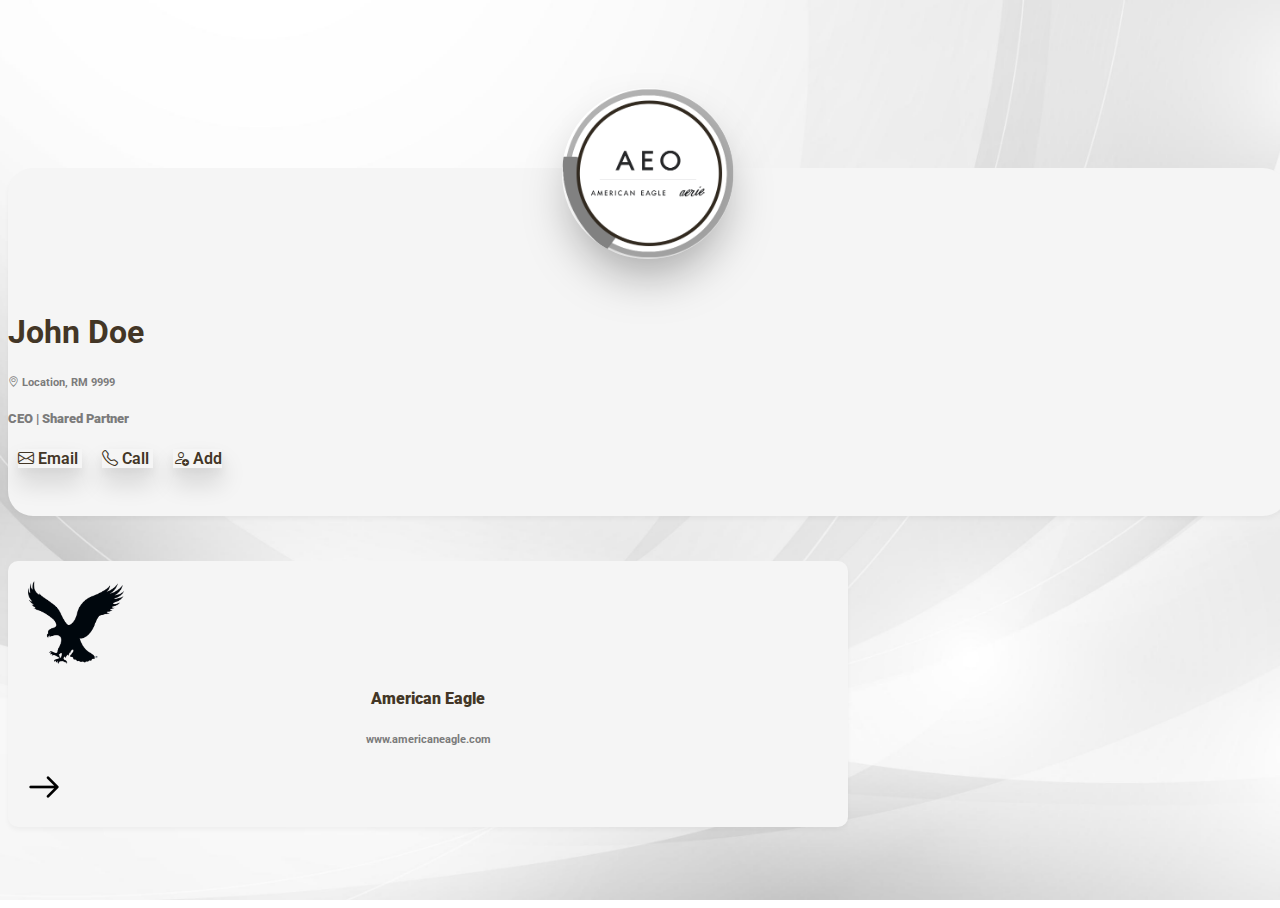
<file: digital-card/index.html>
<!DOCTYPE html>
<html lang="en">
<head>
    <meta charset="UTF-8">
    <meta http-equiv="X-UA-Compatible" content="IE=edge">
    <meta name="viewport" content="width=device-width, initial-scale=1.0">
    <title>AEO Digital Card</title>
    <link href="https://cdn.jsdelivr.net/npm/bootstrap@5.3.0-alpha3/dist/css/bootstrap.min.css" rel="stylesheet" integrity="sha384-KK94CHFLLe+nY2dmCWGMq91rCGa5gtU4mk92HdvYe+M/SXH301p5ILy+dN9+nJOZ" crossorigin="anonymous">
    <link rel="stylesheet" href="https://cdn.jsdelivr.net/npm/bootstrap-icons@1.10.4/font/bootstrap-icons.css">
    <link rel="stylesheet" href="./assets/css/style.css">
</head>
<body>

    <section class="wrapper">
        <div class="container wrapper-cont">
            <div class="row wrapper-row text-center justify-content-center">
                <div class="content">
                    <div class="content-bg">
                        <div class="container-fluid">
                        <div class="row justify-content-center">
                            <div class="content-img-container">
                                <div class="outer-border">
                                <div class="content-img">
                                    <img src="./assets/icons/dp-gray.png" alt="Display Image">
                                </div>
                                </div>
                            </div>
                            <div class="content-body row justify-content-center">
                                <div class="content-info">
                                    <h1 id="name" class="name">John Doe</h1>                            
                                    <h6 class="location"><i class="bi bi-geo-alt"></i> Location, RM 9999</h6>
                                    <h5 class="title"><b>CEO | Shared Partner</b></h5>
                                </div>
                                <div class="content-buttons row justify-content-center align-items-center">
                                    <a id="email" href="mailto:johndoe@sample.com" class=" btn btn-light email">
                                        <i class="bi bi-envelope"></i>
                                        Email
                                    </a>
                                    <a id="phone" href="tel:+9999999999" class=" btn btn-light call">
                                        <i class="bi bi-telephone"></i>
                                        Call
                                    </a>
                                    <a id="add-btn" class=" btn btn-light add">
                                        <i class="bi bi-person-add"></i>
                                        Add
                                    </a>
                                </div>
                                <div class="content-website mt-5">                     
                                    <a href="https://www.americaneagle.com" target="_blank" class="content-bg d-flex align-items-center justify-content-between">
                                        <div class="content-website-img d-flex align-items-center">
                                            <img src="./assets/imgs/AEO logo.png" alt="" class="img-fluid" width="80">
                                            <div class="content-website-domain">
                                                <p class="m-0">American Eagle</p>
                                                <p class="m-0">www.americaneagle.com</p>
                                            </div>
                                        </div>
                                        
                                        <div class="content-arrow">
                                            <img src="./assets/icons/next.png" class="img-fluid">    
                                        </div>
                                    </a>
                                </div>
                            </div>         
                        </div>
                        </div>
                    </div>
                    <footer class="footerz mt-auto py-3">
                        <div class="container">
                            <div class="row justify-content-center align-items-center">
                                <img src="./assets/icons/AEO-stacked-wide-white.png" class="img-fluid footer-img" width="10px">
                            </div>
                        </div>
                    </footer>              
                </div>
         
                    <div class="website mb-5">
                    <div class="content-bg mx-auto">
                        <a href="https://americaneagle.com" target="_blank">
                            <div class="container">
                                <div class="row justify-content-center justify-content-md-between align-items-center">
                                    <div class="col-auto website-info">
                                        <div class="row align-items-center justify-content-center">
                                            <div class="logo-container col-auto mx-auto">
                                                <img src="./assets/imgs/AEO logo.png" alt="LOGO" class="img-fluid">
                                            </div>
                                            <div class="col-auto website-domain">
                                                <h4><b> American Eagle</b></h4>
                                                <h6>www.americaneagle.com</h6>
                                            </div>
                                        </div>
                                    </div>
                                  
                                    <div class="col-2 arrow">
                                        <img src="./assets/icons/next.png" alt="">
                                    </div>
                                </div>
                            </div>
                        </a>
                    </div>
                </div>                
            </div>
        </div>     
    </section>  
    
    <script src="https://cdn.jsdelivr.net/npm/bootstrap@5.3.0-alpha3/dist/js/bootstrap.bundle.min.js" integrity="sha384-ENjdO4Dr2bkBIFxQpeoTz1HIcje39Wm4jDKdf19U8gI4ddQ3GYNS7NTKfAdVQSZe" crossorigin="anonymous"></script>
    <script src="./assets/js/function.js"></script>
</body>
</html>
</file>
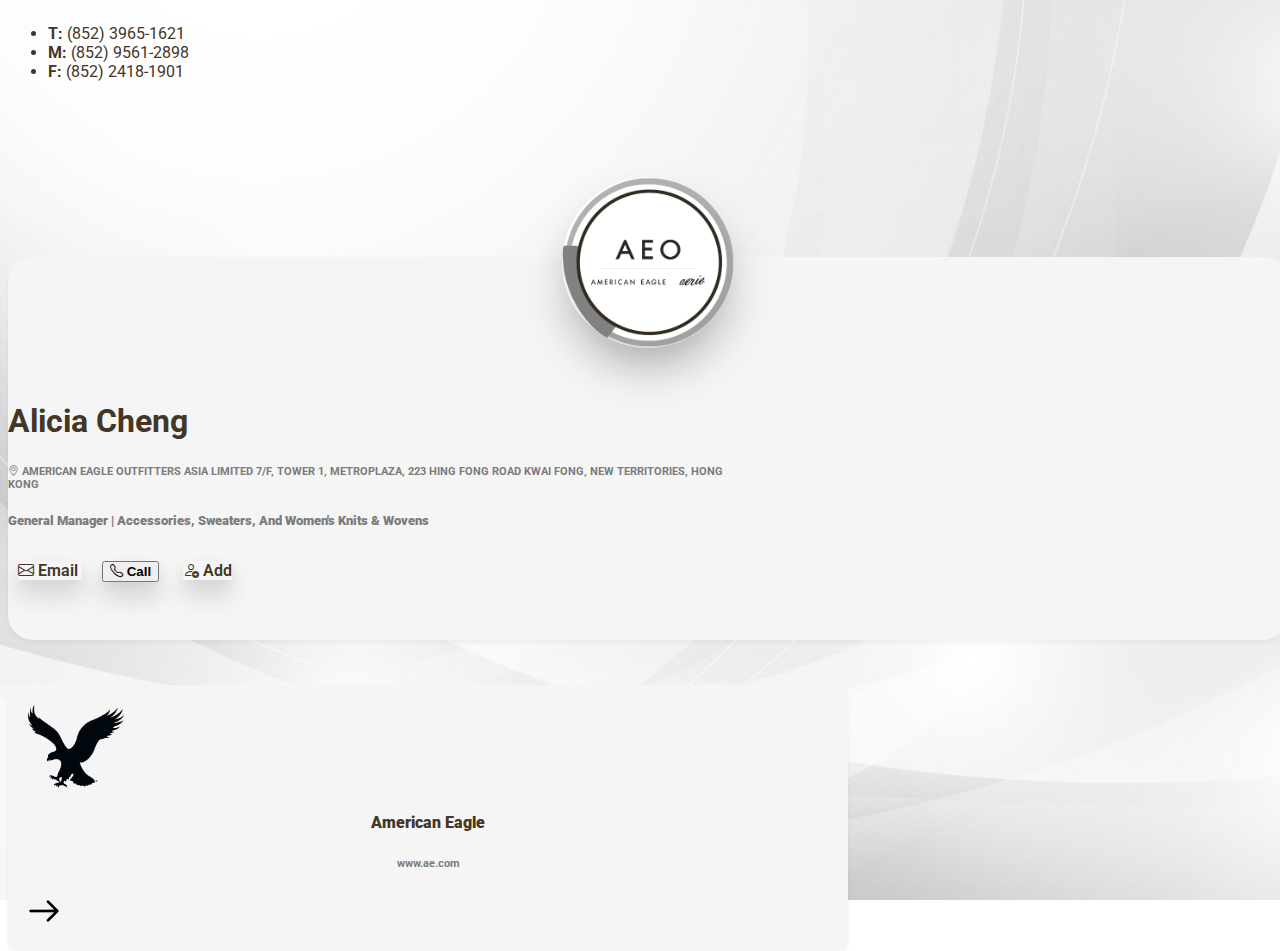
<file: digital-card/alicia-cheng.html>
<!DOCTYPE html>
<html lang="en">
<head>
    <meta charset="UTF-8">
    <meta http-equiv="X-UA-Compatible" content="IE=edge">
    <meta name="viewport" content="width=device-width, initial-scale=1.0">
    <title>AEO Digital Card</title>
    <link href="https://cdn.jsdelivr.net/npm/bootstrap@5.3.0-alpha3/dist/css/bootstrap.min.css" rel="stylesheet" integrity="sha384-KK94CHFLLe+nY2dmCWGMq91rCGa5gtU4mk92HdvYe+M/SXH301p5ILy+dN9+nJOZ" crossorigin="anonymous">
    <link rel="stylesheet" href="https://cdn.jsdelivr.net/npm/bootstrap-icons@1.10.4/font/bootstrap-icons.css">
    <link rel="stylesheet" href="./assets/css/style.css">
</head>
<body>

    <!-- Modal -->
    <div class="modal fade" id="popupModal" tabindex="-1" aria-labelledby="popupModalLabel" aria-hidden="true">
        <div class="modal-dialog modal-dialog-centered">
        <div class="modal-content">    
            <div class="modal-body">
                <ul class="list-group text-center">
                    <a id="work" href="tel:85239651621"><li class="list-group-item list-group-item-action"><b>T: </b>(852) 3965-1621</li></a>
                    <a id="mobile" href="tel:85295612898"><li class="list-group-item list-group-item-action"><b>M: </b>(852) 9561-2898</li></a>
                    <a><li class="list-group-item list-group-item-action disabled"><b>F: </b>(852) 2418-1901</li></a>
                </ul>
            </div>
        </div>
        </div>
    </div>

    <section class="wrapper">
        <div class="container wrapper-cont">
            <div class="row wrapper-row text-center justify-content-center">
                <div class="content">
                    <div class="content-bg">
                        <div class="container-fluid">
                        <div class="row justify-content-center">
                            <div class="content-img-container">
                                <div class="outer-border">
                                <div class="content-img">
                                    <img src="./assets/icons/dp-gray.png" alt="Display Image">
                                </div>
                                </div>
                            </div>
                            <div class="content-body row justify-content-center">
                                <div class="content-info">
                                    <h1 id="name" class="name">Alicia Cheng</h1>                            
                                    <h6 class="location"><i class="bi bi-geo-alt"></i> AMERICAN EAGLE OUTFITTERS ASIA LIMITED 7/F, TOWER 1, METROPLAZA, 223 HING FONG ROAD KWAI FONG, NEW TERRITORIES, HONG KONG</h6>
                                    <h5 class="title"><b>General Manager | Accessories, Sweaters, And Women's Knits & Wovens</b></h5>
                                </div>
                                <div class="content-buttons row justify-content-center align-items-center">
                                    <a id="email" href="mailto:chenga@ae.com" class=" btn btn-light email">
                                        <i class="bi bi-envelope"></i>
                                        Email
                                    </a>
                                    <button type="button" data-bs-toggle="modal" data-bs-target="#popupModal" class=" btn btn-light call">
                                        <i class="bi bi-telephone"></i>
                                        Call
                                    </button>
                                    <a id="add-btn" class=" btn btn-light add">
                                        <i class="bi bi-person-add"></i>
                                        Add
                                    </a>
                                </div>
                                <div class="content-website mt-5">                     
                                    <a href="https://www.ae.com/us/en" target="_blank" class="content-bg d-flex align-items-center justify-content-between">
                                        <div class="content-website-img d-flex align-items-center">
                                            <img src="./assets/imgs/AEO logo.png" alt="" class="img-fluid" width="80">
                                            <div class="content-website-domain">
                                                <p class="m-0">American Eagle</p>
                                                <p class="m-0">www.ae.com</p>
                                            </div>
                                        </div>
                                        
                                        <div class="content-arrow">
                                            <img src="./assets/icons/next.png" class="img-fluid">    
                                        </div>
                                    </a>
                                </div>
                            </div>         
                        </div>
                        </div>
                    </div>
                    <footer class="footerz mt-auto py-3">
                        <div class="container">
                            <div class="row justify-content-center align-items-center">
                                <img src="./assets/icons/AEO-stacked-wide-white.png" class="img-fluid footer-img" width="10px">
                            </div>
                        </div>
                    </footer>              
                </div>
         
                    <div class="website mb-5">
                    <div class="content-bg mx-auto">
                        <a href="https://www.ae.com/us/en" target="_blank">
                            <div class="container">
                                <div class="row justify-content-center justify-content-md-between align-items-center">
                                    <div class="col-auto website-info">
                                        <div class="row align-items-center justify-content-center">
                                            <div class="logo-container col-auto mx-auto">
                                                <img src="./assets/imgs/AEO logo.png" alt="LOGO" class="img-fluid">
                                            </div>
                                            <div class="col-auto website-domain">
                                                <h4><b> American Eagle</b></h4>
                                                <h6>www.ae.com</h6>
                                            </div>
                                        </div>
                                    </div>
                                  
                                    <div class="col-2 arrow">
                                        <img src="./assets/icons/next.png" alt="">
                                    </div>
                                </div>
                            </div>
                        </a>
                    </div>
                </div>                
            </div>
        </div>     
    </section>  
    
    <script src="https://cdn.jsdelivr.net/npm/bootstrap@5.3.0-alpha3/dist/js/bootstrap.bundle.min.js" integrity="sha384-ENjdO4Dr2bkBIFxQpeoTz1HIcje39Wm4jDKdf19U8gI4ddQ3GYNS7NTKfAdVQSZe" crossorigin="anonymous"></script>
    <script src="./assets/js/function.js"></script>
</body>
</html>
</file>
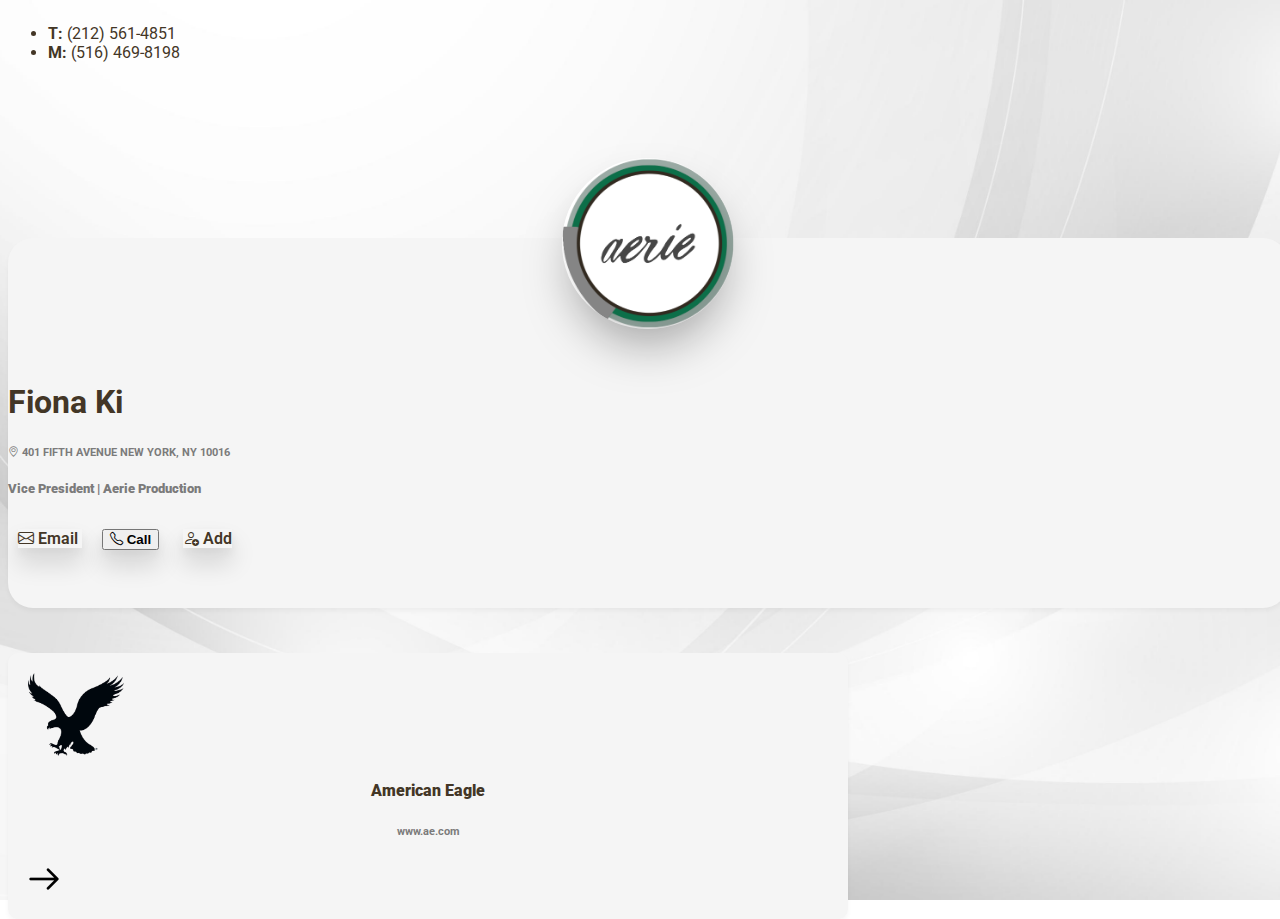
<file: digital-card/fiona-ki.html>
<!DOCTYPE html>
<html lang="en">
<head>
    <meta charset="UTF-8">
    <meta http-equiv="X-UA-Compatible" content="IE=edge">
    <meta name="viewport" content="width=device-width, initial-scale=1.0">
    <title>AEO Digital Card</title>
    <link href="https://cdn.jsdelivr.net/npm/bootstrap@5.3.0-alpha3/dist/css/bootstrap.min.css" rel="stylesheet" integrity="sha384-KK94CHFLLe+nY2dmCWGMq91rCGa5gtU4mk92HdvYe+M/SXH301p5ILy+dN9+nJOZ" crossorigin="anonymous">
    <link rel="stylesheet" href="https://cdn.jsdelivr.net/npm/bootstrap-icons@1.10.4/font/bootstrap-icons.css">
    <link rel="stylesheet" href="./assets/css/style.css">
</head>
<body>

     <!-- Modal -->
     <div class="modal fade" id="popupModal" tabindex="-1" aria-labelledby="popupModalLabel" aria-hidden="true">
        <div class="modal-dialog modal-dialog-centered">
        <div class="modal-content">    
            <div class="modal-body">
                <ul class="list-group text-center">
                    <a id="work" href="tel:2125614851"><li class="list-group-item list-group-item-action"><b>T: </b>(212) 561-4851</li></a>
                    <a id="mobile" href="tel:5164698198"><li class="list-group-item list-group-item-action"><b>M: </b>(516) 469-8198</li></a>
                </ul>
            </div>
        </div>
        </div>
    </div>

    <section class="wrapper">
        <div class="container wrapper-cont">
            <div class="row wrapper-row text-center justify-content-center">
                <div class="content">
                    <div class="content-bg">
                        <div class="container-fluid">
                        <div class="row justify-content-center">
                            <div class="content-img-container">
                                <div class="outer-border">
                                <div class="content-img">
                                    <img src="./assets/icons/a logo here1.png" alt="Display Image">
                                </div>
                                </div>
                            </div>
                            <div class="content-body row justify-content-center">
                                <div class="content-info">
                                    <h1 id="name" class="name">Fiona Ki</h1>                            
                                    <h6 class="location"><i class="bi bi-geo-alt"></i> 401 FIFTH AVENUE NEW YORK, NY 10016</h6>
                                    <h5 class="title"><b>Vice President | Aerie Production</b></h5>
                                </div>
                                <div class="content-buttons row justify-content-center align-items-center">
                                    <a id="email" href="mailto:kif@ae.com" class=" btn btn-light email">
                                        <i class="bi bi-envelope"></i>
                                        Email
                                    </a>
                                    <button type="button" data-bs-toggle="modal" data-bs-target="#popupModal" class=" btn btn-light call">
                                        <i class="bi bi-telephone"></i>
                                        Call
                                    </button>
                                    <a id="add-btn" class=" btn btn-light add">
                                        <i class="bi bi-person-add"></i>
                                        Add
                                    </a>
                                </div>
                                <div class="content-website mt-5">                     
                                    <a href="https://www.ae.com/us/en" target="_blank" class="content-bg d-flex align-items-center justify-content-between">
                                        <div class="content-website-img d-flex align-items-center">
                                            <img src="./assets/imgs/AEO logo.png" alt="" class="img-fluid" width="80">
                                            <div class="content-website-domain">
                                                <p class="m-0">American Eagle</p>
                                                <p class="m-0">www.ae.com</p>
                                            </div>
                                        </div>
                                        
                                        <div class="content-arrow">
                                            <img src="./assets/icons/next.png" class="img-fluid">    
                                        </div>
                                    </a>
                                </div>
                            </div>         
                        </div>
                        </div>
                    </div>
                    <footer class="footerz mt-auto py-3">
                        <div class="container">
                            <div class="row justify-content-center align-items-center">
                                <img src="./assets/icons/AEO-stacked-wide-white.png" class="img-fluid footer-img" width="10px">
                            </div>
                        </div>
                    </footer>              
                </div>
         
                    <div class="website mb-5">
                    <div class="content-bg mx-auto">
                        <a href="https://www.ae.com/us/en" target="_blank">
                            <div class="container">
                                <div class="row justify-content-center justify-content-md-between align-items-center">
                                    <div class="col-auto website-info">
                                        <div class="row align-items-center justify-content-center">
                                            <div class="logo-container col-auto mx-auto">
                                                <img src="./assets/imgs/AEO logo.png" alt="LOGO" class="img-fluid">
                                            </div>
                                            <div class="col-auto website-domain">
                                                <h4><b> American Eagle</b></h4>
                                                <h6>www.ae.com</h6>
                                            </div>
                                        </div>
                                    </div>
                                  
                                    <div class="col-2 arrow">
                                        <img src="./assets/icons/next.png" alt="">
                                    </div>
                                </div>
                            </div>
                        </a>
                    </div>
                </div>                
            </div>
        </div>     
    </section>  
    
    <script src="https://cdn.jsdelivr.net/npm/bootstrap@5.3.0-alpha3/dist/js/bootstrap.bundle.min.js" integrity="sha384-ENjdO4Dr2bkBIFxQpeoTz1HIcje39Wm4jDKdf19U8gI4ddQ3GYNS7NTKfAdVQSZe" crossorigin="anonymous"></script>
    <script src="./assets/js/function.js"></script>
</body>
</html>
</file>
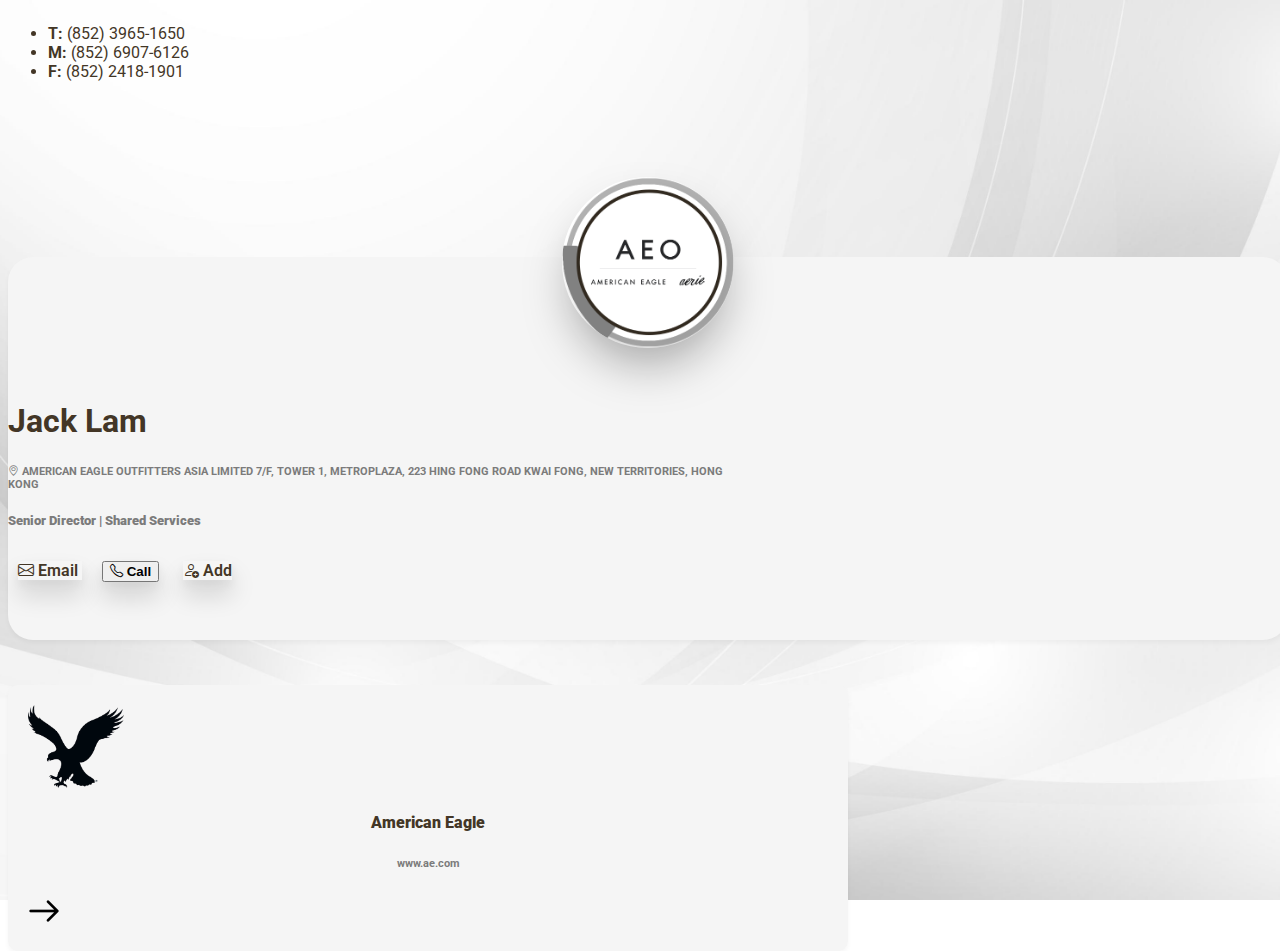
<file: digital-card/jack-lam.html>
<!DOCTYPE html>
<html lang="en">
<head>
    <meta charset="UTF-8">
    <meta http-equiv="X-UA-Compatible" content="IE=edge">
    <meta name="viewport" content="width=device-width, initial-scale=1.0">
    <title>AEO Digital Card</title>
    <link href="https://cdn.jsdelivr.net/npm/bootstrap@5.3.0-alpha3/dist/css/bootstrap.min.css" rel="stylesheet" integrity="sha384-KK94CHFLLe+nY2dmCWGMq91rCGa5gtU4mk92HdvYe+M/SXH301p5ILy+dN9+nJOZ" crossorigin="anonymous">
    <link rel="stylesheet" href="https://cdn.jsdelivr.net/npm/bootstrap-icons@1.10.4/font/bootstrap-icons.css">
    <link rel="stylesheet" href="./assets/css/style.css">
</head>
<body>

    <!-- Modal -->
    <div class="modal fade" id="popupModal" tabindex="-1" aria-labelledby="popupModalLabel" aria-hidden="true">
        <div class="modal-dialog modal-dialog-centered">
        <div class="modal-content">    
            <div class="modal-body">
                <ul class="list-group text-center">
                    <a id="work" href="tel:85239651650"><li class="list-group-item list-group-item-action"><b>T: </b>(852) 3965-1650</li></a>
                    <a id="mobile" href="tel:85269076126"><li class="list-group-item list-group-item-action"><b>M: </b>(852) 6907-6126</li></a>
                    <a><li class="list-group-item list-group-item-action disabled"><b>F: </b>(852) 2418-1901</li></a>
                </ul>
            </div>
        </div>
        </div>
    </div>
      
    <section class="wrapper">
        <div class="container wrapper-cont">
            <div class="row wrapper-row text-center justify-content-center">
                <div class="content">
                    <div class="content-bg">
                        <div class="container-fluid">
                        <div class="row justify-content-center">
                            <div class="content-img-container">
                                <div class="outer-border">
                                <div class="content-img">
                                    <img src="./assets/icons/dp-gray.png" alt="Display Image">
                                </div>
                                </div>
                            </div>
                            <div class="content-body row justify-content-center">
                                <div class="content-info">
                                    <h1 id="name" class="name">Jack Lam</h1>                            
                                    <h6 class="location"><i class="bi bi-geo-alt"></i> AMERICAN EAGLE OUTFITTERS ASIA LIMITED 7/F, TOWER 1, METROPLAZA, 223 HING FONG ROAD KWAI FONG, NEW TERRITORIES, HONG KONG</h6>
                                    <h5 class="title"><b>Senior Director | Shared Services</b></h5>
                                </div>
                                <div class="content-buttons row justify-content-center align-items-center">
                                    <a id="email" href="mailto:lamj@ae.com" class=" btn btn-light email">
                                        <i class="bi bi-envelope"></i>
                                        Email
                                    </a>
                                    <button type="button" data-bs-toggle="modal" data-bs-target="#popupModal" class=" btn btn-light call">
                                        <i class="bi bi-telephone"></i>
                                        Call
                                    </button>
                                    <a id="add-btn" class=" btn btn-light add">
                                        <i class="bi bi-person-add"></i>
                                        Add
                                    </a>
                                </div>
                                <div class="content-website mt-5">                     
                                    <a href="https://www.ae.com/us/en" target="_blank" class="content-bg d-flex align-items-center justify-content-between">
                                        <div class="content-website-img d-flex align-items-center">
                                            <img src="./assets/imgs/AEO logo.png" alt="" class="img-fluid" width="80">
                                            <div class="content-website-domain">
                                                <p class="m-0">American Eagle</p>
                                                <p class="m-0">www.ae.com</p>
                                            </div>
                                        </div>
                                        
                                        <div class="content-arrow">
                                            <img src="./assets/icons/next.png" class="img-fluid">    
                                        </div>
                                    </a>
                                </div>
                            </div>         
                        </div>
                        </div>
                    </div>
                    <footer class="footerz mt-auto py-3">
                        <div class="container">
                            <div class="row justify-content-center align-items-center">
                                <img src="./assets/icons/AEO-stacked-wide-white.png" class="img-fluid footer-img" width="10px">
                            </div>
                        </div>
                    </footer>              
                </div>
         
                    <div class="website mb-5">
                    <div class="content-bg mx-auto">
                        <a href="https://www.ae.com/us/en" target="_blank">
                            <div class="container">
                                <div class="row justify-content-center justify-content-md-between align-items-center">
                                    <div class="col-auto website-info">
                                        <div class="row align-items-center justify-content-center">
                                            <div class="logo-container col-auto mx-auto">
                                                <img src="./assets/imgs/AEO logo.png" alt="LOGO" class="img-fluid">
                                            </div>
                                            <div class="col-auto website-domain">
                                                <h4><b> American Eagle</b></h4>
                                                <h6>www.ae.com</h6>
                                            </div>
                                        </div>
                                    </div>
                                  
                                    <div class="col-2 arrow">
                                        <img src="./assets/icons/next.png" alt="">
                                    </div>
                                </div>
                            </div>
                        </a>
                    </div>
                </div>                
            </div>
        </div>     
    </section>  
    
    <script src="https://cdn.jsdelivr.net/npm/bootstrap@5.3.0-alpha3/dist/js/bootstrap.bundle.min.js" integrity="sha384-ENjdO4Dr2bkBIFxQpeoTz1HIcje39Wm4jDKdf19U8gI4ddQ3GYNS7NTKfAdVQSZe" crossorigin="anonymous"></script>
    <script src="./assets/js/function.js"></script>
</body>
</html>
</file>
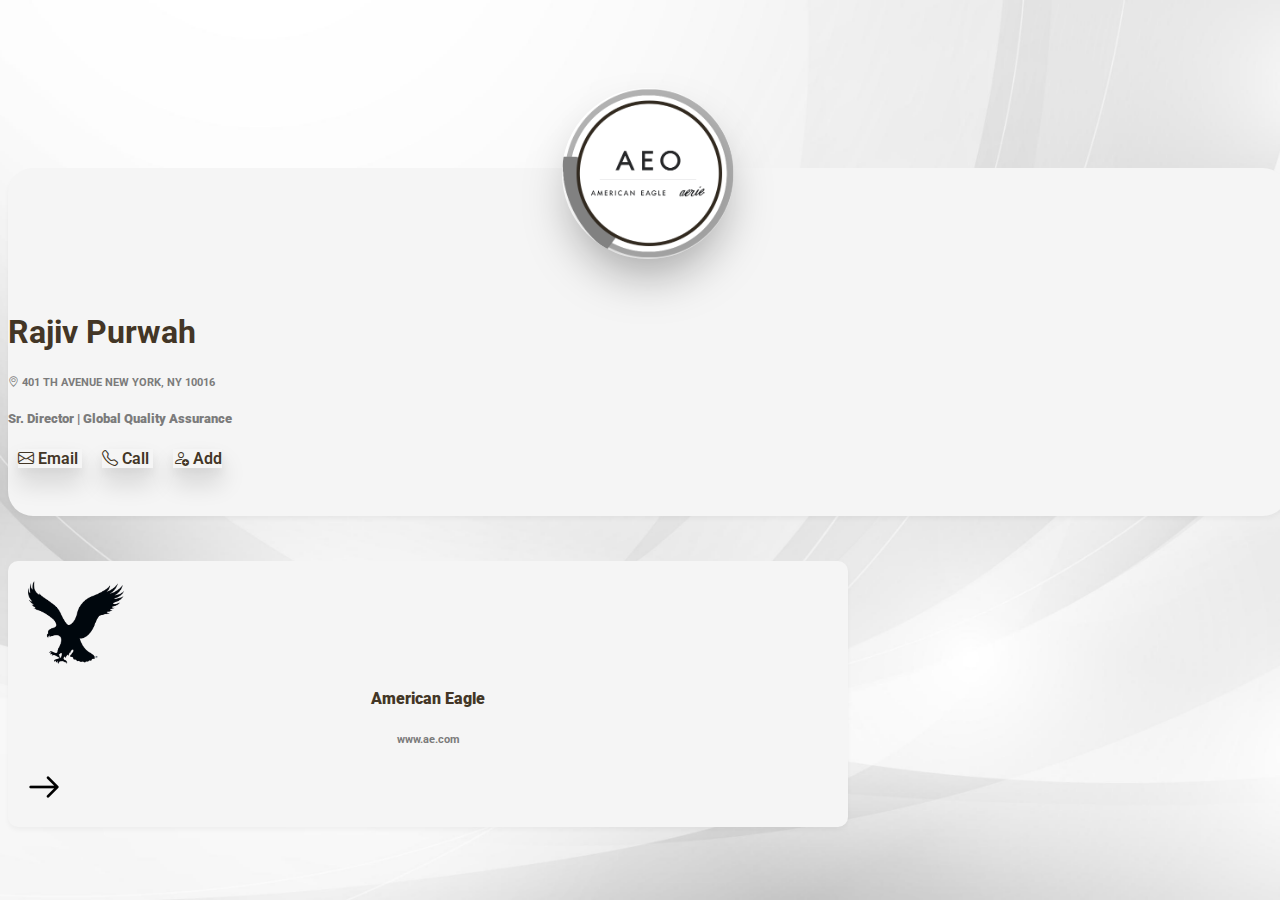
<file: digital-card/rajiv-purwah.html>
<!DOCTYPE html>
<html lang="en">
<head>
    <meta charset="UTF-8">
    <meta http-equiv="X-UA-Compatible" content="IE=edge">
    <meta name="viewport" content="width=device-width, initial-scale=1.0">
    <title>AEO Digital Card</title>
    <link href="https://cdn.jsdelivr.net/npm/bootstrap@5.3.0-alpha3/dist/css/bootstrap.min.css" rel="stylesheet" integrity="sha384-KK94CHFLLe+nY2dmCWGMq91rCGa5gtU4mk92HdvYe+M/SXH301p5ILy+dN9+nJOZ" crossorigin="anonymous">
    <link rel="stylesheet" href="https://cdn.jsdelivr.net/npm/bootstrap-icons@1.10.4/font/bootstrap-icons.css">
    <link rel="stylesheet" href="./assets/css/style.css">
</head>
<body>

    <section class="wrapper">
        <div class="container wrapper-cont">
            <div class="row wrapper-row text-center justify-content-center">
                <div class="content">
                    <div class="content-bg">
                        <div class="container-fluid">
                        <div class="row justify-content-center">
                            <div class="content-img-container">
                                <div class="outer-border">
                                <div class="content-img">
                                    <img src="./assets/icons/dp-gray.png" alt="Display Image">
                                </div>
                                </div>
                            </div>
                            <div class="content-body row justify-content-center">
                                <div class="content-info">
                                    <h1 id="name" class="name">Rajiv Purwah</h1>                            
                                    <h6 class="location"><i class="bi bi-geo-alt"></i> 401 TH AVENUE NEW YORK, NY 10016</h6>
                                    <h5 class="title"><b>Sr. Director | Global Quality Assurance</b></h5>
                                </div>
                                <div class="content-buttons row justify-content-center align-items-center">
                                    <a id="email" href="mailto:purwahr@ae.com" class=" btn btn-light email">
                                        <i class="bi bi-envelope"></i>
                                        Email
                                    </a>
                                    <a id="work" href="tel:2125614918" class=" btn btn-light call">
                                        <i class="bi bi-telephone"></i>
                                        Call
                                    </a>
                                    <a id="add-btn" class=" btn btn-light add">
                                        <i class="bi bi-person-add"></i>
                                        Add
                                    </a>
                                </div>
                                <div class="content-website mt-5">                     
                                    <a href="https://www.americaneagle.com" target="_blank" class="content-bg d-flex align-items-center justify-content-between">
                                        <div class="content-website-img d-flex align-items-center">
                                            <img src="./assets/imgs/AEO logo.png" alt="" class="img-fluid" width="80">
                                            <div class="content-website-domain">
                                                <p class="m-0">American Eagle</p>
                                                <p class="m-0">www.americaneagle.com</p>
                                            </div>
                                        </div>
                                        
                                        <div class="content-arrow">
                                            <img src="./assets/icons/next.png" class="img-fluid">    
                                        </div>
                                    </a>
                                </div>
                            </div>         
                        </div>
                        </div>
                    </div>
                    <footer class="footerz mt-auto py-3">
                        <div class="container">
                            <div class="row justify-content-center align-items-center">
                                <img src="./assets/icons/AEO-stacked-wide-white.png" class="img-fluid footer-img" width="10px">
                            </div>
                        </div>
                    </footer>              
                </div>
         
                    <div class="website mb-5">
                    <div class="content-bg mx-auto">
                        <a href="https://www.ae.com/us/en" target="_blank">
                            <div class="container">
                                <div class="row justify-content-center justify-content-md-between align-items-center">
                                    <div class="col-auto website-info">
                                        <div class="row align-items-center justify-content-center">
                                            <div class="logo-container col-auto mx-auto">
                                                <img src="./assets/imgs/AEO logo.png" alt="LOGO" class="img-fluid">
                                            </div>
                                            <div class="col-auto website-domain">
                                                <h4><b> American Eagle</b></h4>
                                                <h6>www.ae.com</h6>
                                            </div>
                                        </div>
                                    </div>
                                  
                                    <div class="col-2 arrow">
                                        <img src="./assets/icons/next.png" alt="">
                                    </div>
                                </div>
                            </div>
                        </a>
                    </div>
                </div>                
            </div>
        </div>     
    </section>  
    
    <script src="https://cdn.jsdelivr.net/npm/bootstrap@5.3.0-alpha3/dist/js/bootstrap.bundle.min.js" integrity="sha384-ENjdO4Dr2bkBIFxQpeoTz1HIcje39Wm4jDKdf19U8gI4ddQ3GYNS7NTKfAdVQSZe" crossorigin="anonymous"></script>
    <script src="./assets/js/function.js"></script>
</body>
</html>
</file>
<file: digital-card/assets/css/style.css>
@import url('https://fonts.googleapis.com/css2?family=Roboto:ital,wght@0,100;0,300;0,400;0,500;0,700;0,900;1,100;1,300;1,400;1,500;1,700;1,900&display=swap');


html {
    height: 100%;
}

body {
    background-image: url(../imgs/bg.jpg);
    background-repeat: no-repeat; 
    background-position: center;
    background-attachment: fixed;       
    -moz-background-size: cover;
    -o-background-size: cover;
    background-size: cover;
    height:100%;
    width:100%; 
    display: flex;
    flex-direction: column;
    font-family: 'Roboto', sans-serif;

}

.wrapper {
    height: 100%;
    width: 100%;
}

.content {
    margin-top: 10rem;
    /* margin-top: 20vh; */
    color: #7b7b7b;
    
}

.content-bg {
    background-color: #f5f5f5;
    border-radius: 25px;
    box-shadow: rgba(0, 0, 0, 0.04) 0px 3px 5px;
    /* height: 100%; */

}

.content-img-container {
    display: flex;
    align-items: center;
    justify-content: center;
   
}

.outer-border {
    /* border: 6px solid #092040a5; */
    width: 10.7rem;
    height: 10.7rem;
    border-radius: 100%;
    position: relative;
    transform: translateY(-5rem);
    
}

.content-img {
    position: absolute;
    top: 0;
    bottom: 0;
    left: 0;
    right: 0;
    width: 100%;
    height: 100%;
    overflow: hidden;
    border-radius: 100%;
    /* border: 5px solid #433626; */
    background-color: white;
    box-shadow: rgba(0, 0, 0, 0.355) 0px 25px 50px -12px;
}

.content-img img {
    width: 100%;
    height: 100%;
    object-fit: cover;
    box-shadow: rgba(0, 0, 0, 0.355) 0px 25px 50px -12px;
    object-position: center ;
}

.content-body {
    transform: translateY(-3rem);
}

.content-info {
    max-width: 45rem;
}

.name, .location, .title {
    margin-bottom: 2.5vh;
}

.name{
 color: #433626;
}

.email, .call, .add {
    max-width: 8rem;
    font-weight: 600 !important;
    box-shadow: rgba(0, 0, 0, 0.15) 0px 15px 25px, rgba(0, 0, 0, 0.05) 0px 5px 10px;
    margin: 10px;
}


/* mobile version website view */
.content-website {
    margin-top: 15px;
    display: none;
}

.content-website .content-bg {
    height: 8rem;
    box-shadow: rgba(0, 0, 0, 0.15) 0px 15px 25px, rgba(0, 0, 0, 0.05) 0px 5px 10px;
    padding: 0 10px;
    text-decoration: none;
    overflow: hidden;
    text-overflow: ellipsis !important;

}

.content-website-domain p:nth-child(1) {
    font-weight: bolder;
    color: #433626;
    text-overflow: ellipsis;
}

.content-website-domain p:nth-child(2) {
    font-size: smaller;
    color: #7b7b7b;
    text-overflow: ellipsis;

}

.content-arrow img {
    width: 1.2rem;
}

/* mobile version website view end*/


/* website version website info */
.website {
    margin-top: 5vh;
}

.website > .content-bg {
    border-radius: 10px;
    max-width: 50rem;
    padding: 20px;    
    transition: ease-in-out .15s;
}

.website > .content-bg:hover {
    transition: ease-in .15s;
    animation: slidex 1s linear forwards ;

}

.website > .content-bg:hover .arrow {
    transform: scale(1.2);
    transition: ease-in-out .10s;
}


@keyframes slidex {
    0% {
        box-shadow: inset 0 0 0 0 #0920406f;
    }  
    100% {
    box-shadow: inset 350rem 0 0 0 #0920406f;
    }
}

.website-info img {
    width: 6rem;
    display: inline;
}

.website-domain {
    text-align: center;
}

a {
    color: #433626;
    text-decoration: none;
}

.website-domain h6{
    color: #7b7b7b;
    
}

.arrow {
    transition: ease-in-out .10s;

}

.arrow img {
    width: 2rem;
}
/* website version website info end */


/* footer mobile view */
.footerz {
    background-color: #6E6969;
    display: none;
    z-index: 10;
}

.footer-img {
    width: 7rem;
    padding: 5px 0;
}
/* footer mobile view end */


@media only screen and (max-width: 453px) {
    .wrapper {
        position: relative;
    }

    .wrapper-cont, .wrapper-row {
        height: 100%
    }

    .content, .content-body, .content-buttons {
        padding: 0;
    }

    .content-bg {
        border-radius: 0;        
        height: 100%;
    }

    .outer-border {
        width: 8.70rem;
        height: 8.70rem;
    }
    .content-img {
        width: 100%;
        height: 100%;
    }

    .content-body {
        transform: translateY(-4rem);
    }

    .location {
        font-size: small;
    }

    .title {
        font-size: medium;
    }

    .website {
        display: none;
    }

    .email, .call, .add {
        max-width: 5.5rem;
    }

    .content-website{
        display: block;
    }

    .footerz {
        display: block;
        /* position: sticky;
        left: 0;
        right: 0;
        bottom: 0; */
    }
  }
</file>
